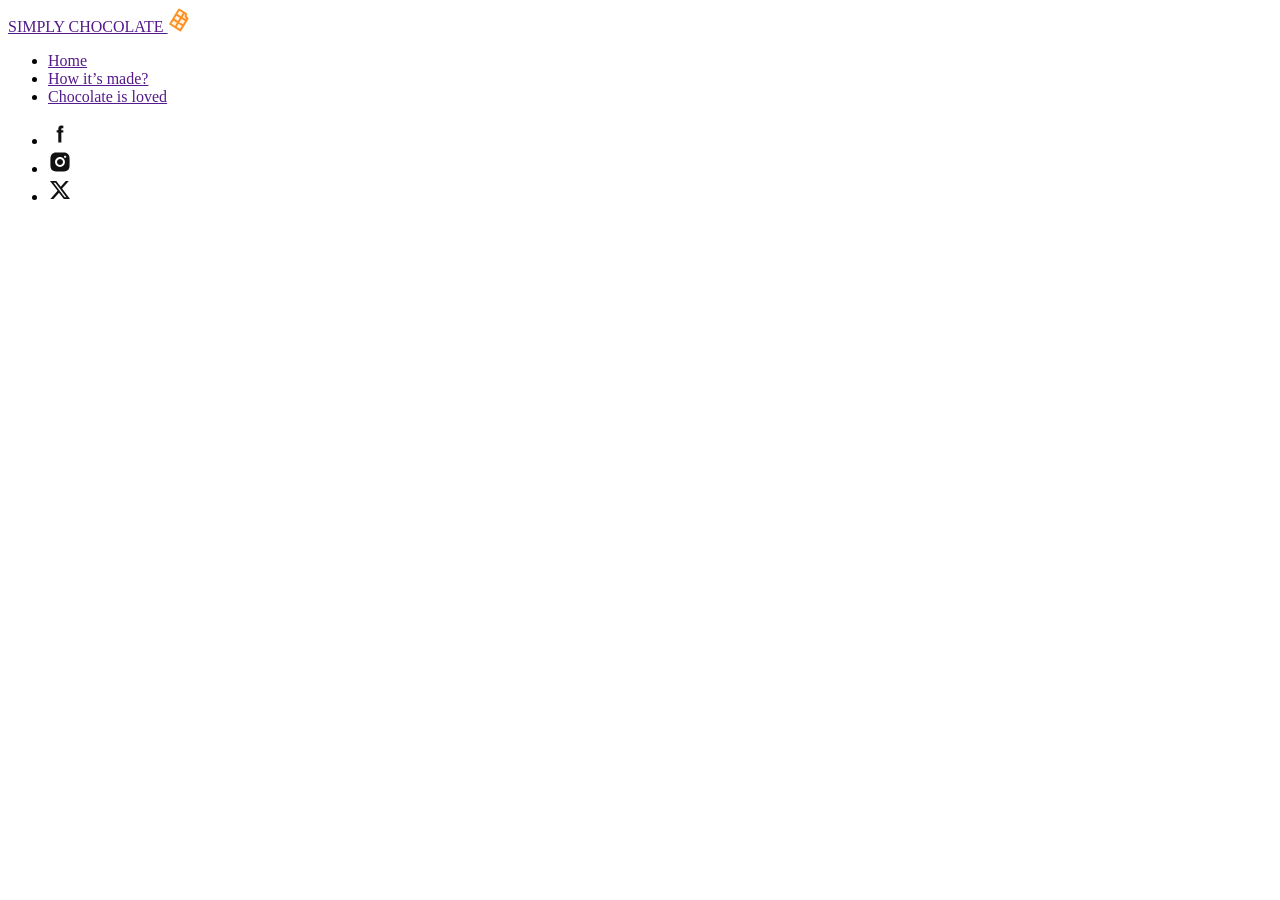
<file: html/module-01/lesson-01/index.html>
<!doctype html>
<html lang="en">
  <head>
    <meta charset="UTF-8" />
    <meta name="viewport" content="width=device-width, initial-scale=1.0" />
    <meta name="keywords" content="choclate cacao milk dark chocolate" />
    <meta name="description" content="" />
    <title>SimplyChocolate</title>
    <link rel="icon" href="./images/logo.svg" type="image/svg+xml" />
  </head>
  <body>
    <header>
      <a href="">
        SIMPLY CHOCOLATE
        <img src="./images/logo.svg" alt="Site logo" width="24" height="24" />
      </a>
      <nav>
        <ul>
          <li>
            <a href="">Home</a>
          </li>
          <li>
            <a href="">How it’s made?</a>
          </li>
          <li>
            <a href="">Chocolate is loved</a>
          </li>
        </ul>
      </nav>
      <ul>
        <li>
          <a href="https://facebook.com">
            <img
              src="./images/icons/facebook.svg"
              alt=""
              width="24"
              height="24"
            />
          </a>
        </li>
        <li>
          <a href="https://instagram.com">
            <img
              src="./images/icons/instagram.svg"
              alt=""
              width="24"
              height="24"
            />
          </a>
        </li>
        <li>
          <a href="https://twitter.com">
            <img
              src="./images/icons/twitter.svg"
              alt=""
              width="24"
              height="24"
            />
          </a>
        </li>
      </ul>
    </header>
  </body>
</html>
</file>
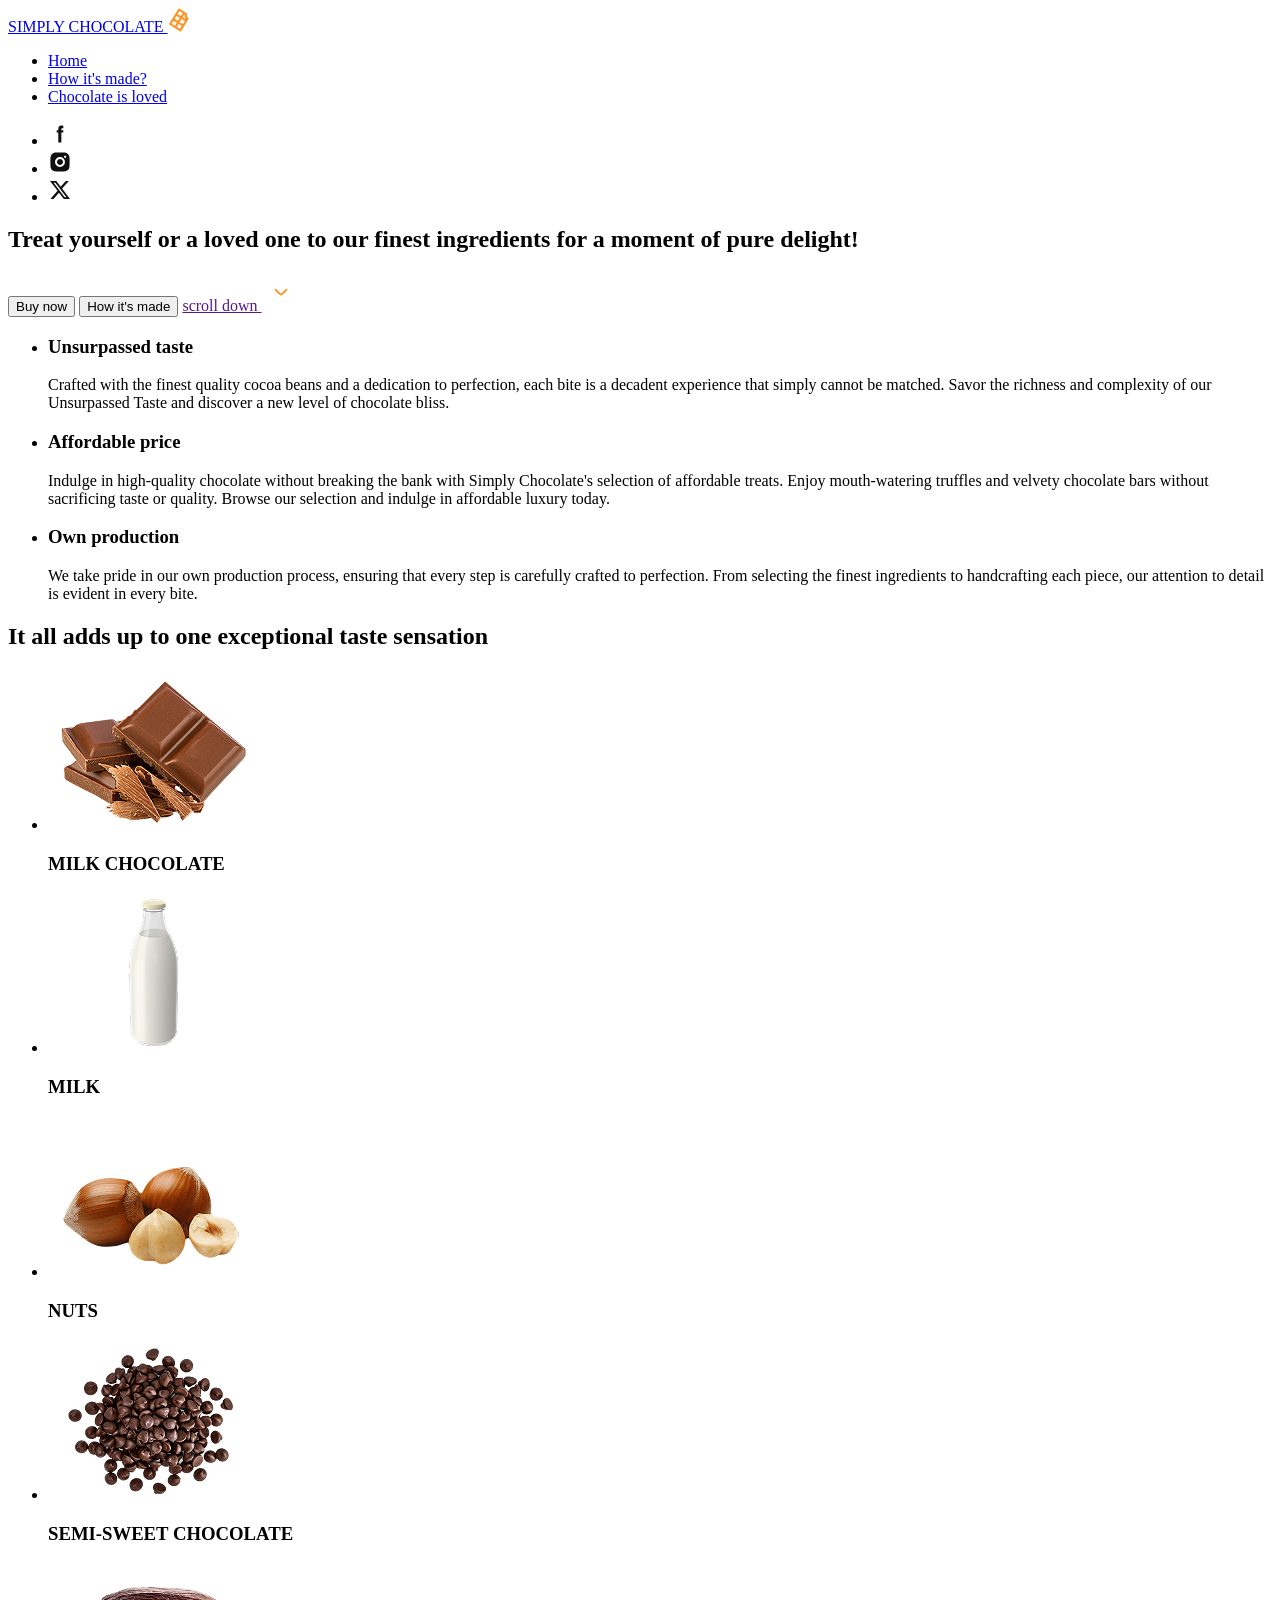
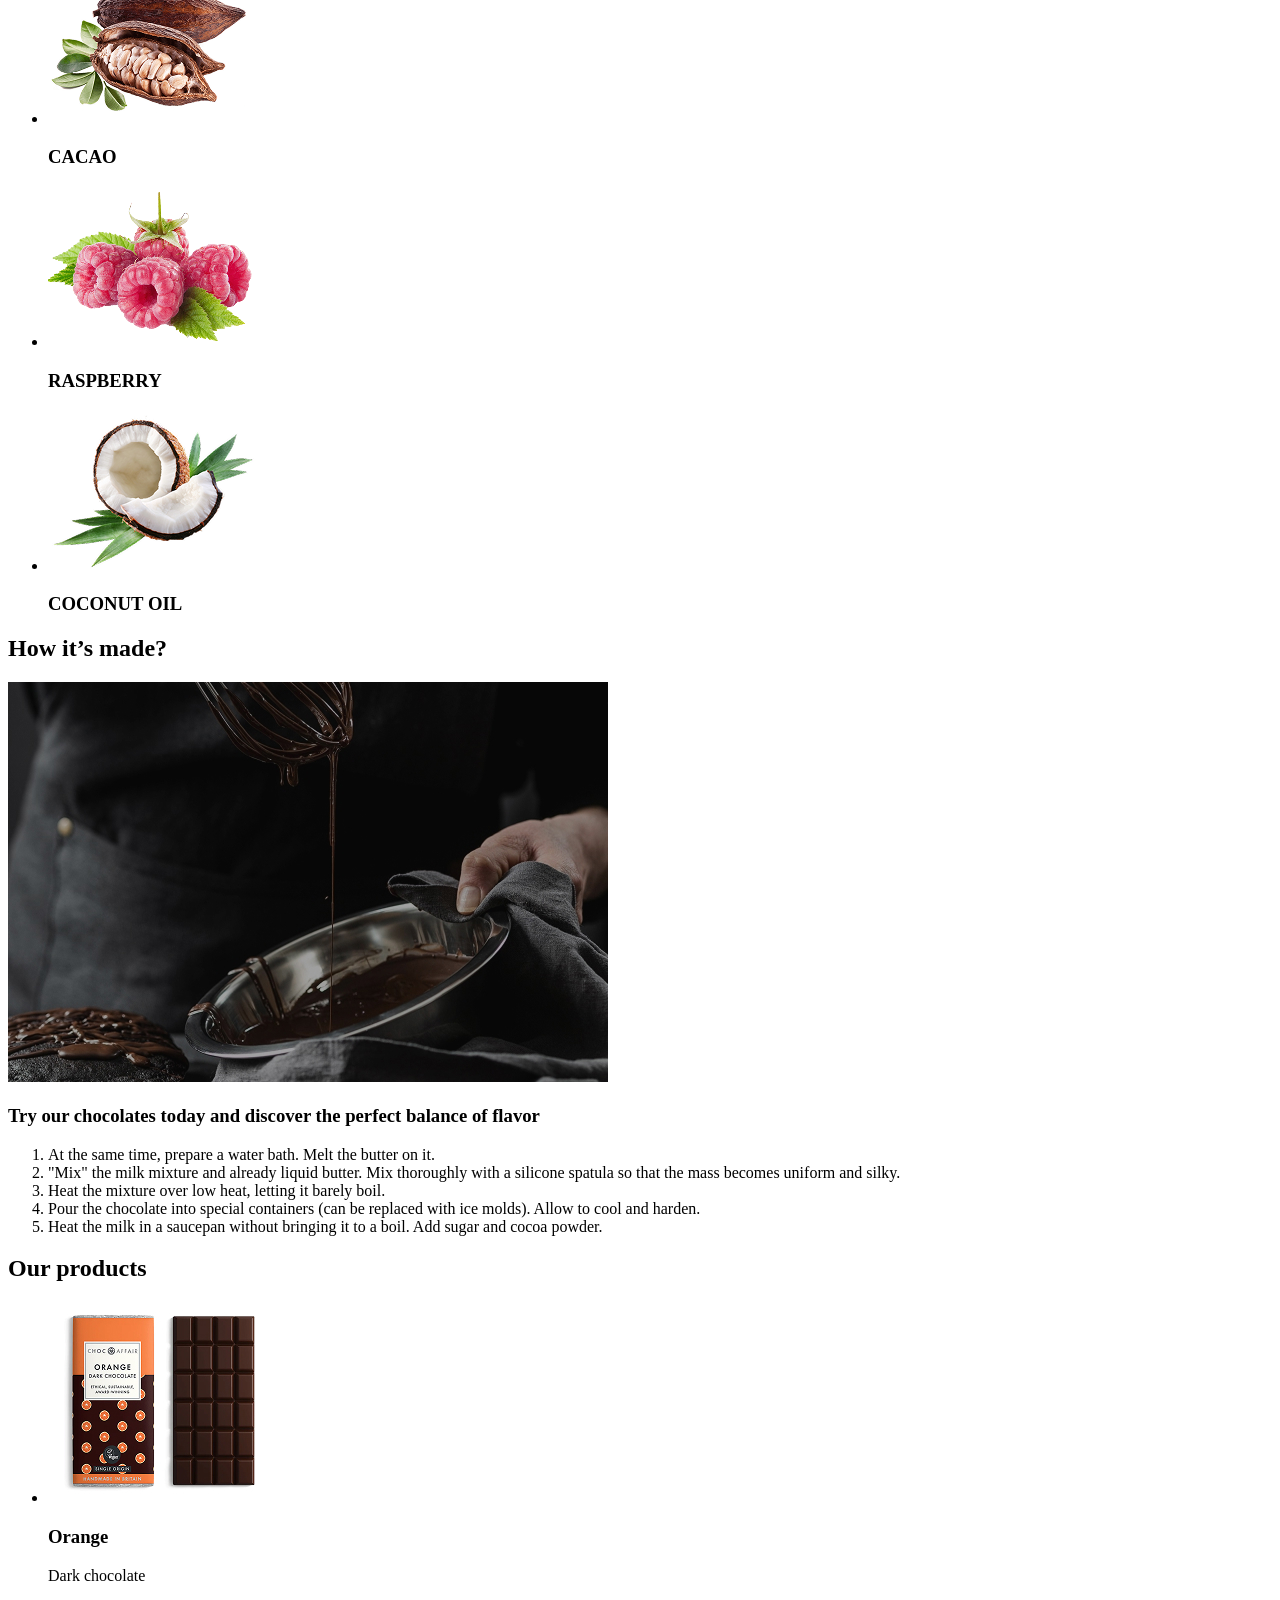
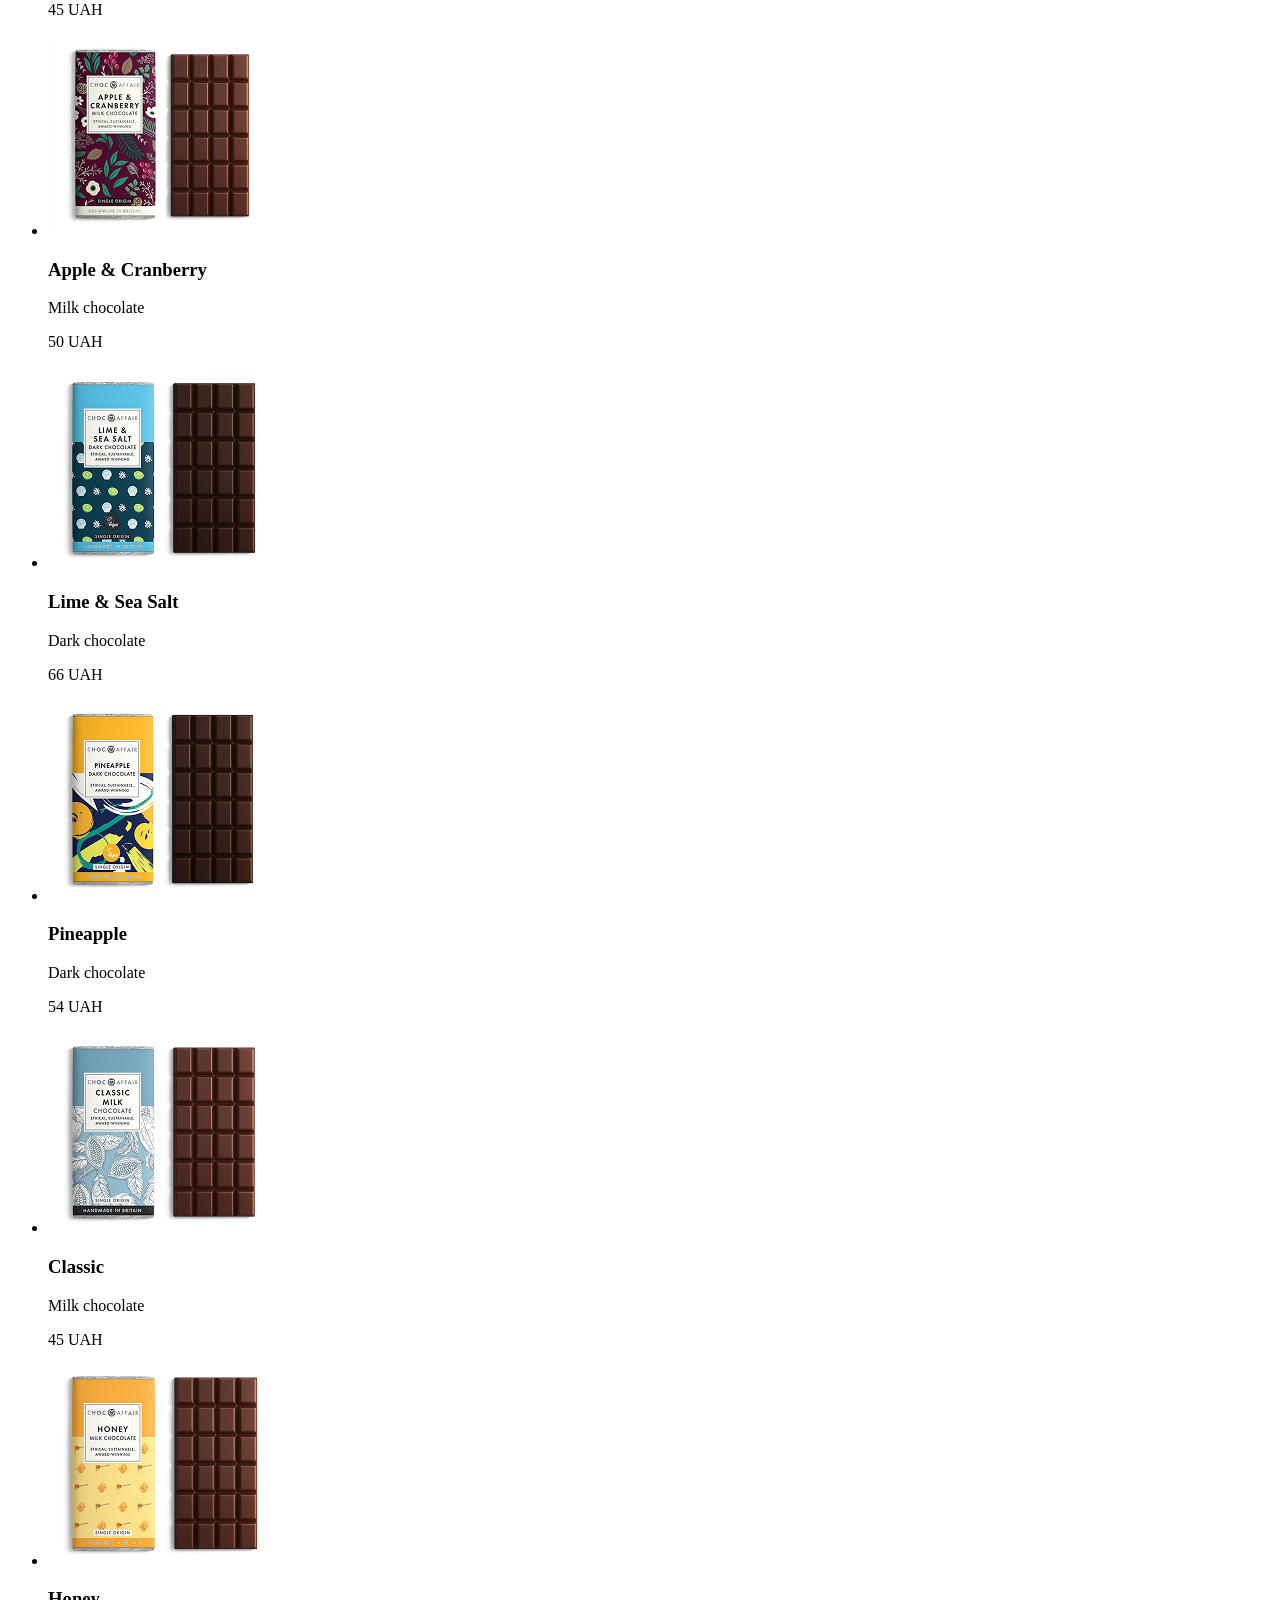
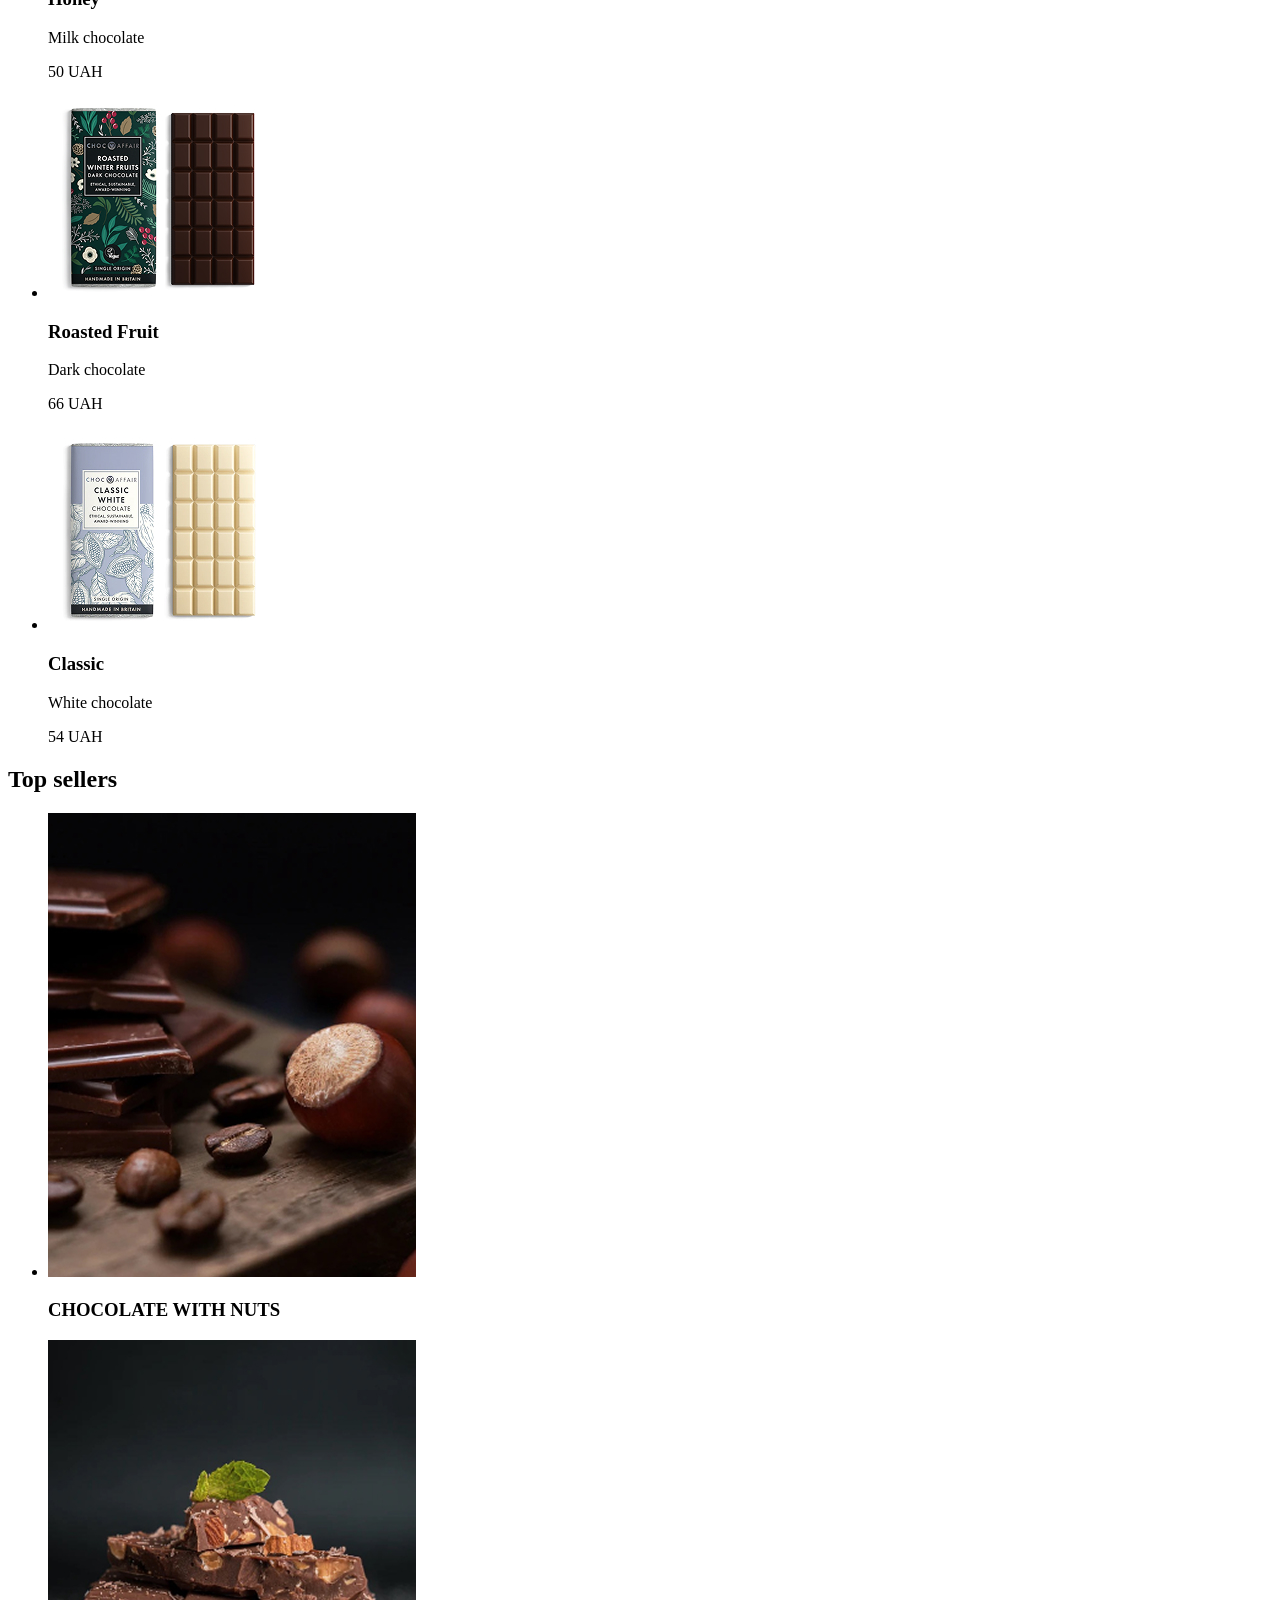
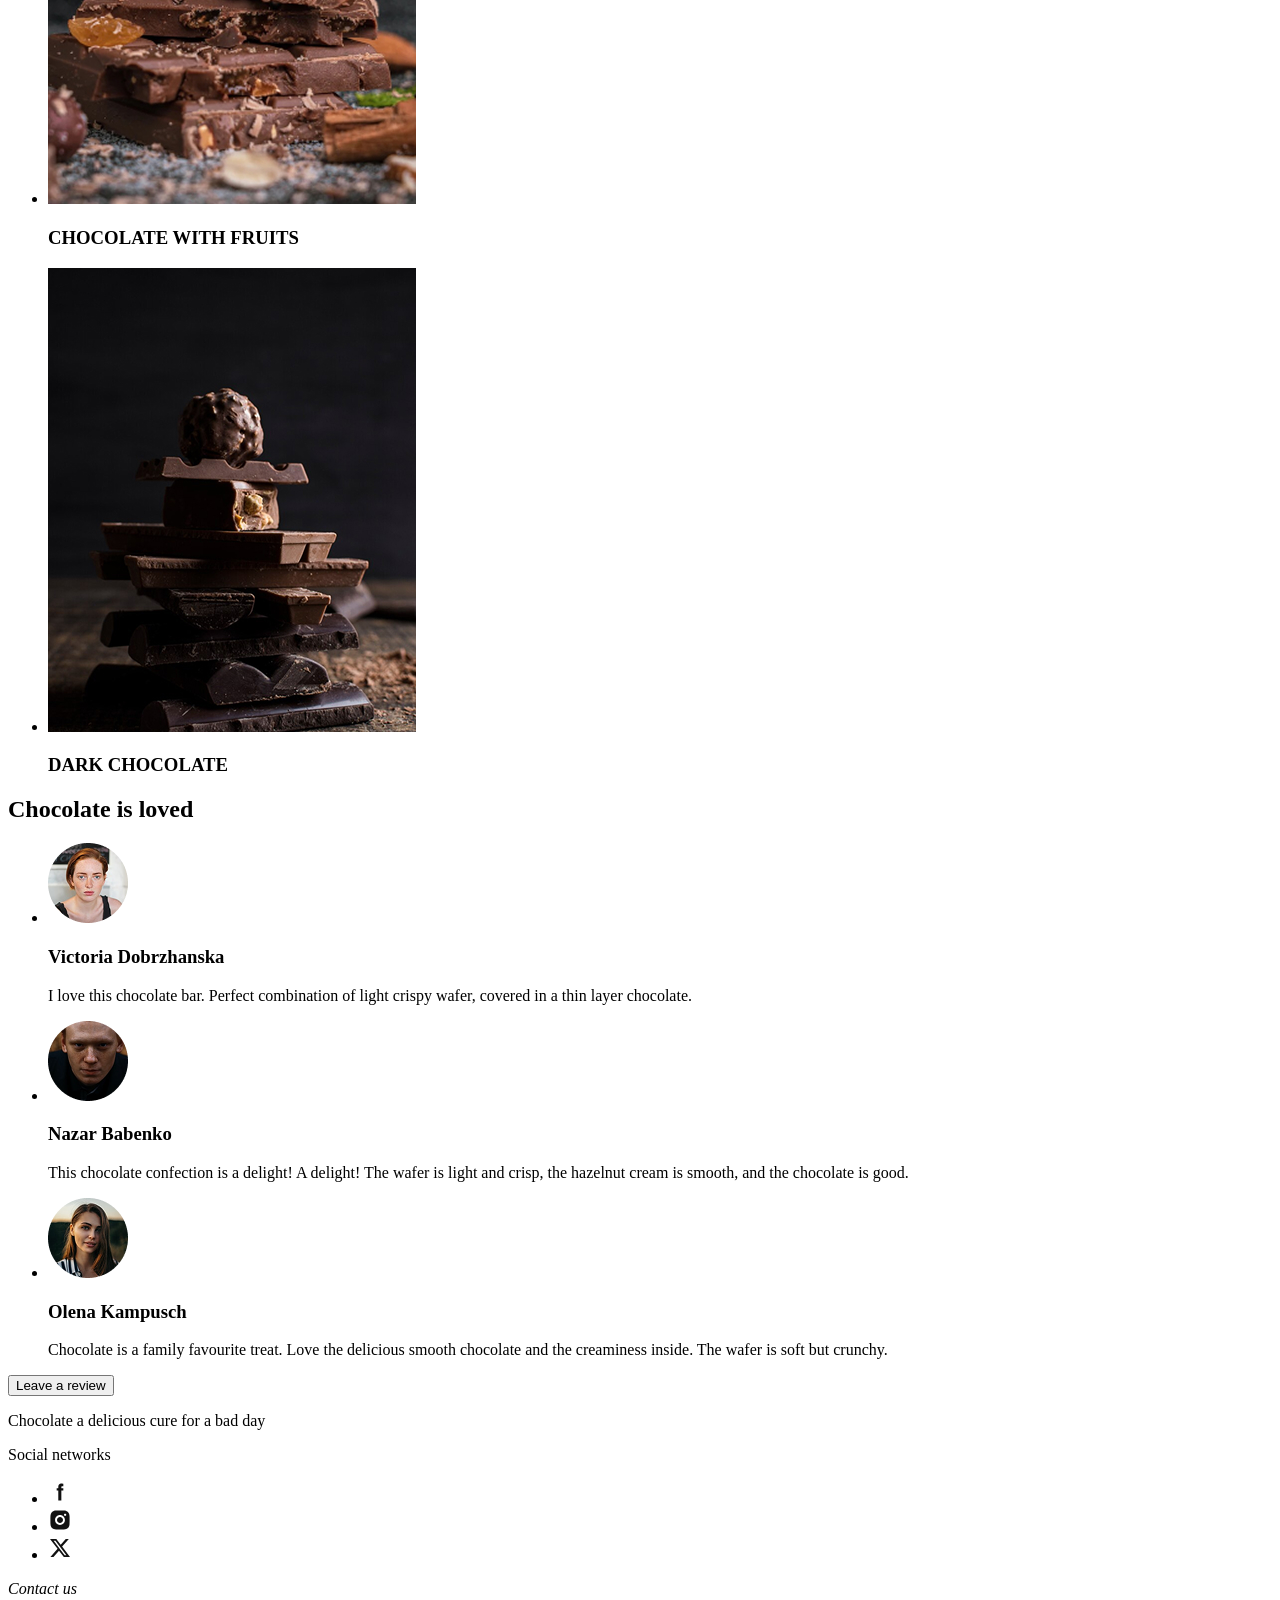
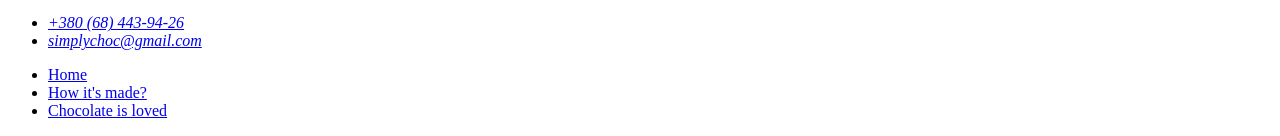
<file: html/module-01/lesson-02/index.html>
<!doctype html>
<html lang="en">
  <head>
    <meta charset="UTF-8" />
    <meta name="viewport" content="width=device-width, initial-scale=1.0" />
    <meta name="keywords" content="choclate cacao milk dark chocolate" />
    <meta name="description" content="" />
    <title>SimplyChocolate</title>
    <link rel="icon" href="./images/logo.svg" type="image/svg+xml" />
  </head>
  <body>
    <header id="home">
      <a href="#">
        SIMPLY CHOCOLATE
        <img src="./images/logo.svg" alt="Site logo" width="24" height="24" />
      </a>
      <nav>
        <ul>
          <li>
            <a href="#home">Home</a>
          </li>
          <li>
            <a href="#made">How it&#39;s made?</a>
          </li>
          <li>
            <a href="#reviews">Chocolate is loved</a>
          </li>
        </ul>
      </nav>

      <ul>
        <li>
          <a
            href="https://facebook.com"
            target="_blank"
            rel="noopener noreferrer"
            aria-label="Link to Facebook"
          >
            <img
              src="./images/icons/facebook.svg"
              alt="Facebook icon"
              width="24"
              height="24"
            />
          </a>
        </li>
        <li>
          <a
            href="https://instagram.com"
            target="_blank"
            rel="noopener noreferrer"
            aria-label="Link to Instagram"
          >
            <img
              src="./images/icons/instagram.svg"
              alt="Instagram icon"
              width="24"
              height="24"
            />
          </a>
        </li>
        <li>
          <a
            href="https://twitter.com"
            target="_blank"
            rel="noopener noreferrer"
            aria-label="Link to X"
          >
            <img
              src="./images/icons/twitter.svg"
              alt="X icon"
              width="24"
              height="24"
            />
          </a>
        </li>
      </ul>
    </header>

    <main>
      <!-- Hero section -->
      <section>
        <h1>
          Treat yourself or a loved one to our finest ingredients for a moment
          of pure delight!
        </h1>
        <button type="button">Buy now</button>
        <button type="button">How it&#39;s made</button>
        <a href="">
          scroll down
          <img
            src="./images/icons/arrow-down.svg"
            alt=""
            width="38"
            height="38"
          />
        </a>
      </section>
      <!-- Benefits section -->
      <section>
        <!-- Logic heading -->
        <h2 hidden>Benefits title</h2>

        <ul>
          <li>
            <h3>Unsurpassed taste</h3>
            <p>
              Crafted with the finest quality cocoa beans and a dedication to
              perfection, each bite is a decadent experience that simply cannot
              be matched. Savor the richness and complexity of our Unsurpassed
              Taste and discover a new level of chocolate bliss.
            </p>
          </li>
          <li>
            <h3>Affordable price</h3>
            <p>
              Indulge in high-quality chocolate without breaking the bank with
              Simply Chocolate's selection of affordable treats. Enjoy
              mouth-watering truffles and velvety chocolate bars without
              sacrificing taste or quality. Browse our selection and indulge in
              affordable luxury today.
            </p>
          </li>
          <li>
            <h3>Own production</h3>
            <p>
              We take pride in our own production process, ensuring that every
              step is carefully crafted to perfection. From selecting the finest
              ingredients to handcrafting each piece, our attention to detail is
              evident in every bite.
            </p>
          </li>
        </ul>
      </section>
      <!-- Ingredients section -->
      <section>
        <h2>It all adds up to one exceptional taste sensation</h2>
        <ul>
          <li>
            <img
              src="./images/ingredients/img-1.png"
              alt="Pieces of milk chocolate bars stacked on top of each other with chocolate shavings in front"
              width="212"
              height="160"
            />
            <h3>MILK CHOCOLATE</h3>
          </li>
          <li>
            <img
              src="./images/ingredients/img-2.png"
              alt="MILK"
              width="212"
              height="160"
            />
            <h3>MILK</h3>
          </li>
          <li>
            <img
              src="./images/ingredients/img-3.png"
              alt="NUTS"
              width="212"
              height="160"
            />
            <h3>NUTS</h3>
          </li>
          <li>
            <img
              src="./images/ingredients/img-4.png"
              alt="SEMI-SWEET CHOCOLATE"
              width="212"
              height="160"
            />
            <h3>SEMI-SWEET CHOCOLATE</h3>
          </li>
          <li>
            <img
              src="./images/ingredients/img-5.png"
              alt="CACAO"
              width="212"
              height="160"
            />
            <h3>CACAO</h3>
          </li>
          <li>
            <img
              src="./images/ingredients/img-6.png"
              alt="RASPBERRY"
              width="212"
              height="160"
            />
            <h3>RASPBERRY</h3>
          </li>
          <li>
            <img
              src="./images/ingredients/img-7.png"
              alt="COCONUT OIL"
              width="212"
              height="160"
            />
            <h3>COCONUT OIL</h3>
          </li>
        </ul>
      </section>
      <!-- Made section -->
      <section id="made">
        <h2>How it’s made?</h2>
        <img src="./images/made/made.jpg" alt="" width="600" height="400" />
        <h3>
          Try our chocolates today and discover the perfect balance of flavor
        </h3>
        <ol>
          <li>
            At the same time, prepare a water bath. Melt the butter on it.
          </li>
          <li>
            "Mix" the milk mixture and already liquid butter. Mix thoroughly
            with a silicone spatula so that the mass becomes uniform and silky.
          </li>
          <li>Heat the mixture over low heat, letting it barely boil.</li>
          <li>
            Pour the chocolate into special containers (can be replaced with ice
            molds). Allow to cool and harden.
          </li>
          <li>
            Heat the milk in a saucepan without bringing it to a boil. Add sugar
            and cocoa powder.
          </li>
        </ol>
      </section>
      <!-- Products section -->
      <section>
        <h2>Our products</h2>
        <ul>
          <li>
            <img
              src="./images/products/img-1.jpg"
              alt="Orange "
              width="230"
              height="201"
            />
            <h3>Orange</h3>
            <p>Dark chocolate</p>
            <p>45 UAH</p>
          </li>
          <li>
            <img
              src="./images/products/img-2.jpg"
              alt="Apple & Cranberry"
              width="230"
              height="201"
            />
            <h3>Apple & Cranberry</h3>
            <p>Milk chocolate</p>
            <p>50 UAH</p>
          </li>
          <li>
            <img
              src="./images/products/img-3.jpg"
              alt="Lime & Sea Salt"
              width="230"
              height="201"
            />
            <h3>Lime & Sea Salt</h3>
            <p>Dark chocolate</p>
            <p>66 UAH</p>
          </li>
          <li>
            <img
              src="./images/products/img-4.jpg"
              alt="Pineapple"
              width="230"
              height="201"
            />
            <h3>Pineapple</h3>
            <p>Dark chocolate</p>
            <p>54 UAH</p>
          </li>
          <li>
            <img
              src="./images/products/img-5.jpg"
              alt="Classic"
              width="230"
              height="201"
            />
            <h3>Classic</h3>
            <p>Milk chocolate</p>
            <p>45 UAH</p>
          </li>
          <li>
            <img
              src="./images/products/img-6.jpg"
              alt="Honey"
              width="230"
              height="201"
            />
            <h3>Honey</h3>
            <p>Milk chocolate</p>
            <p>50 UAH</p>
          </li>
          <li>
            <img
              src="./images/products/img-7.jpg"
              alt="Roasted Fruits"
              width="230"
              height="201"
            />
            <h3>Roasted Fruit</h3>
            <p>Dark chocolate</p>
            <p>66 UAH</p>
          </li>
          <li>
            <img
              src="./images/products/img-8.jpg"
              alt="Classic"
              width="230"
              height="201"
            />
            <h3>Classic</h3>
            <p>White chocolate</p>
            <p>54 UAH</p>
          </li>
        </ul>
      </section>
      <!-- Bestsellers section -->
      <section>
        <h2>Top sellers</h2>
        <ul>
          <li>
            <img
              src="./images/bestsellers/ill-1.jpg"
              alt="CHOCOLATE WITH NUTS"
              width="368"
              height="464"
            />
            <h3>CHOCOLATE WITH NUTS</h3>
          </li>
          <li>
            <img
              src="./images/bestsellers/ill-2.jpg"
              alt="CHOCOLATE WITH FRUITS"
              width="368"
              height="464"
            />
            <h3>CHOCOLATE WITH FRUITS</h3>
          </li>
          <li>
            <img
              src="./images/bestsellers/ill-3.jpg"
              alt="DARK CHOCOLATE"
              width="368"
              height="464"
            />
            <h3>DARK CHOCOLATE</h3>
          </li>
        </ul>
      </section>
      <!-- Reviews section -->
      <section id="reviews">
        <h2>Chocolate is loved</h2>
        <ul>
          <li>
            <img
              src="./images/reviews/img-1.png"
              alt=""
              width="80"
              height="80"
            />
            <h3>Victoria Dobrzhanska</h3>
            <p>
              I love this chocolate bar. Perfect combination of light crispy
              wafer, covered in a thin layer chocolate.
            </p>
          </li>
          <li>
            <img
              src="./images/reviews/img-2.png"
              alt=""
              width="80"
              height="80"
            />
            <h3>Nazar Babenko</h3>
            <p>
              This chocolate confection is a delight! A delight! The wafer is
              light and crisp, the hazelnut cream is smooth, and the chocolate
              is good.
            </p>
          </li>
          <li>
            <img
              src="./images/reviews/img-3.png"
              alt=""
              width="80"
              height="80"
            />
            <h3>Olena Kampusch</h3>
            <p>
              Chocolate is a family favourite treat. Love the delicious smooth
              chocolate and the creaminess inside. The wafer is soft but
              crunchy.
            </p>
          </li>
        </ul>
        <button type="button">Leave a review</button>
      </section>
    </main>

    <footer>
      <p>Chocolate a delicious cure for a bad day</p>
      <p>Social networks</p>
      <ul>
        <li>
          <a
            href="https://facebook.com"
            target="_blank"
            rel="noopener noreferrer"
            aria-label="Link to Facebook"
          >
            <img
              src="./images/icons/facebook.svg"
              alt="Facebook icon"
              width="24"
              height="24"
            />
          </a>
        </li>
        <li>
          <a
            href="https://instagram.com"
            target="_blank"
            rel="noopener noreferrer"
            aria-label="Link to Instagram"
          >
            <img
              src="./images/icons/instagram.svg"
              alt="Instagram icon"
              width="24"
              height="24"
            />
          </a>
        </li>
        <li>
          <a
            href="https://twitter.com"
            target="_blank"
            rel="noopener noreferrer"
            aria-label="Link to X"
          >
            <img
              src="./images/icons/twitter.svg"
              alt="X icon"
              width="24"
              height="24"
            />
          </a>
        </li>
      </ul>

      <address>
        <p>Contact us</p>
        <ul>
          <li>
            <a href="tel:+380684439426">+380 (68) 443-94-26</a>
          </li>
          <li>
            <a href="mailto:simplychoc@gmail.com">simplychoc@gmail.com</a>
          </li>
        </ul>
      </address>

      <ul>
        <li>
          <a href="#home">Home</a>
        </li>
        <li>
          <a href="#made">How it&#39;s made?</a>
        </li>
        <li>
          <a href="#reviews">Chocolate is loved</a>
        </li>
      </ul>
    </footer>
  </body>
</html>
</file>
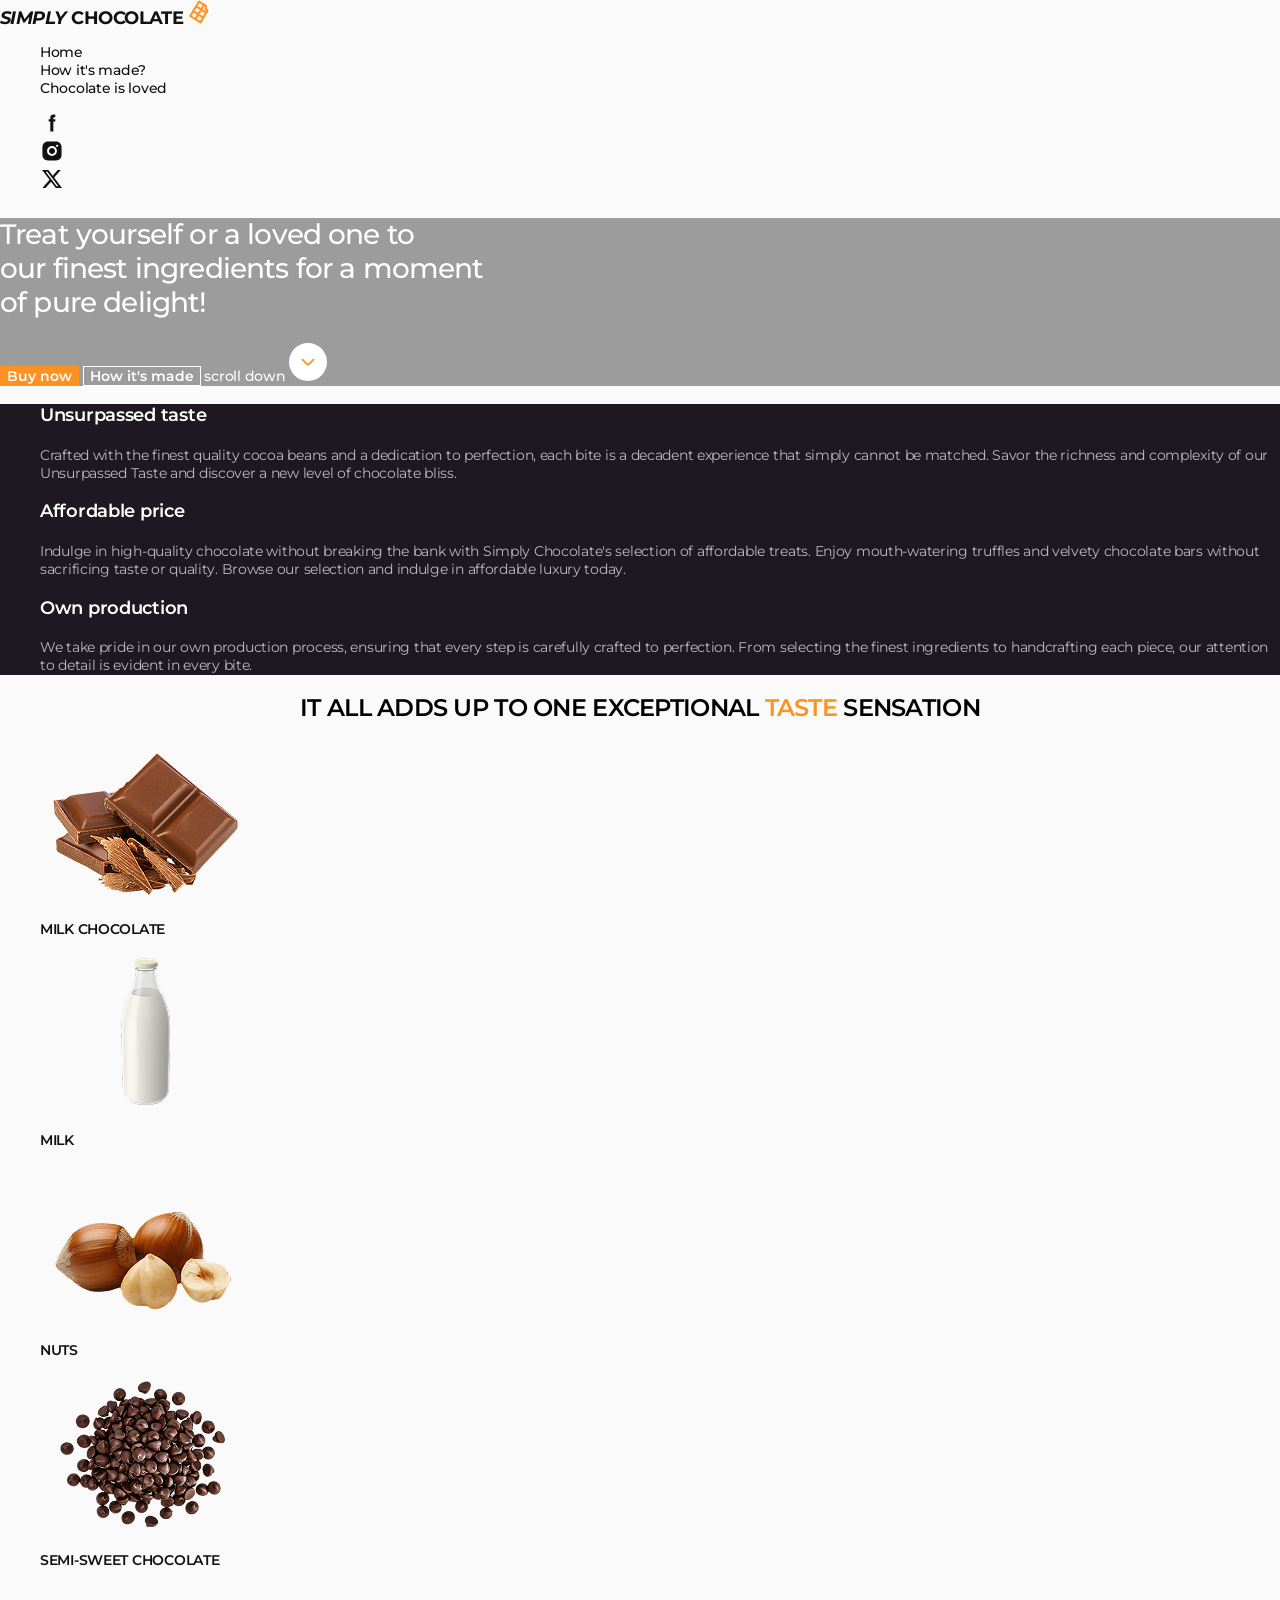
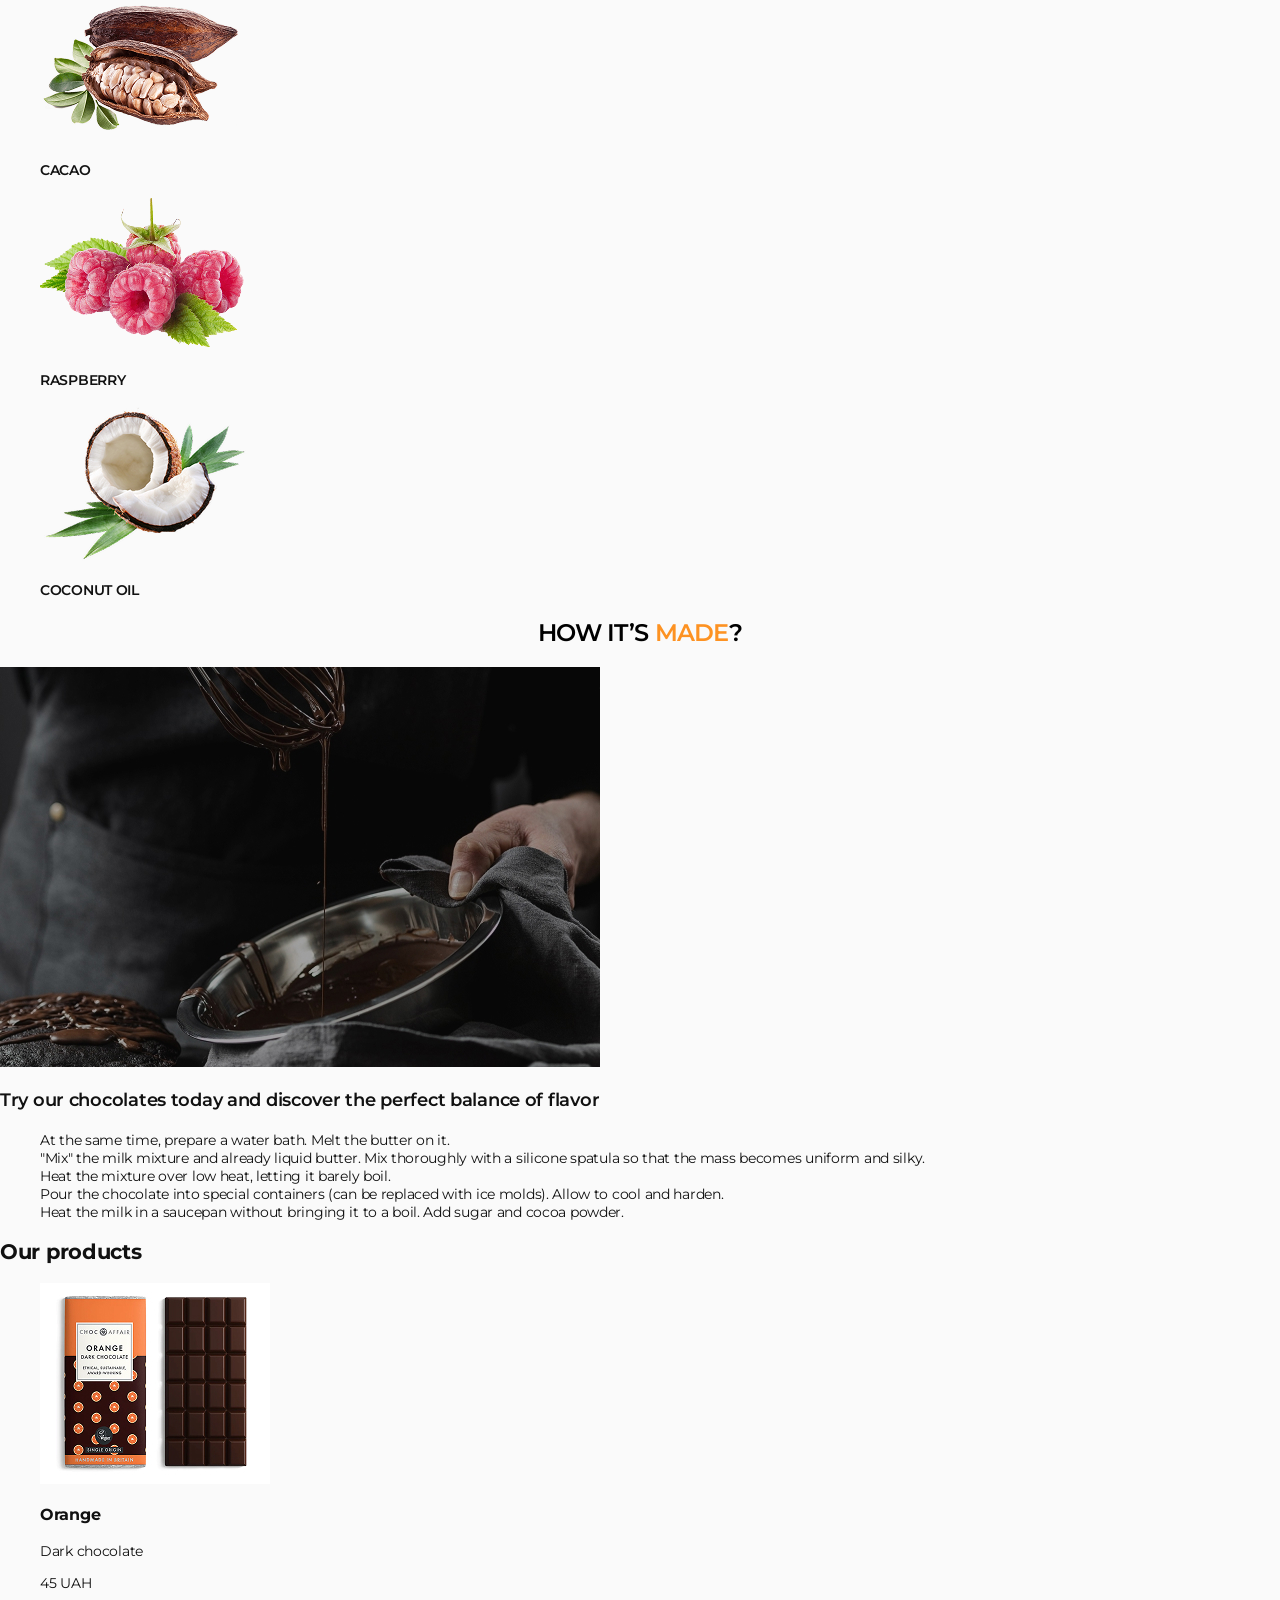
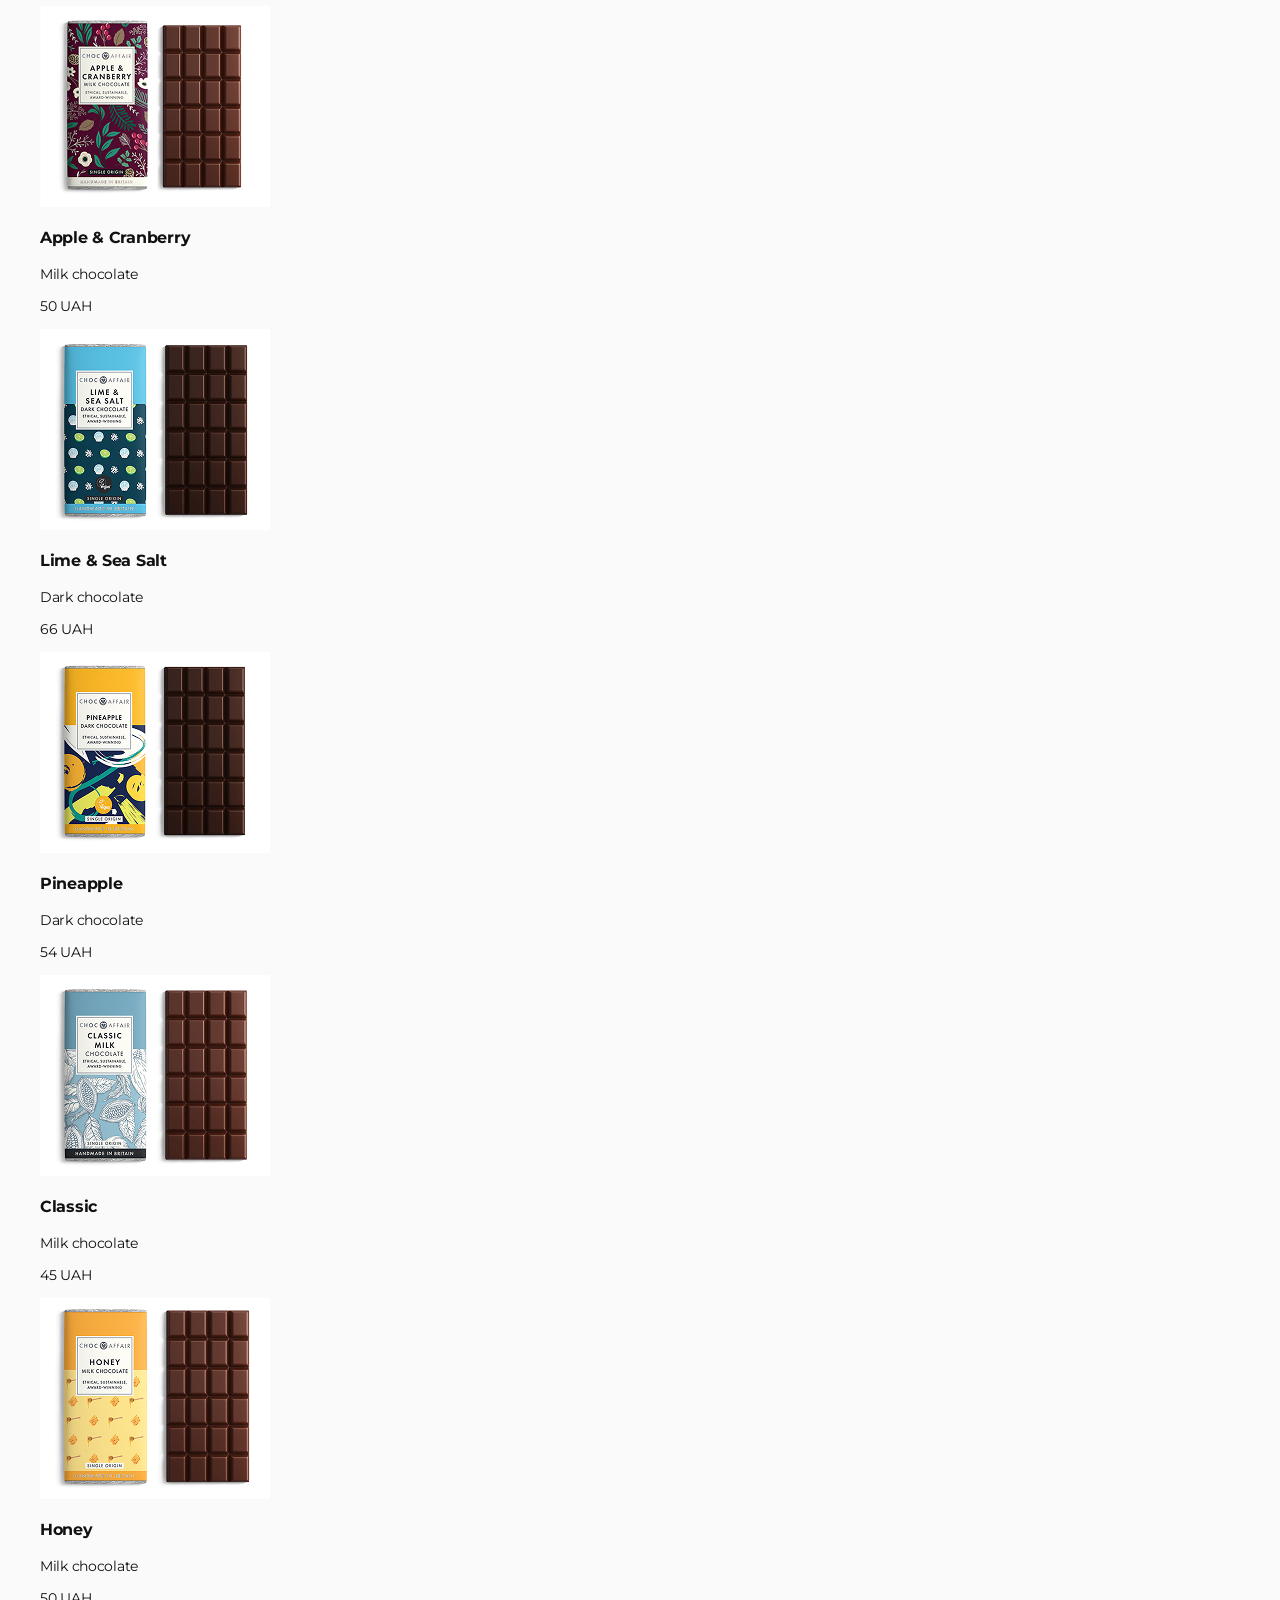
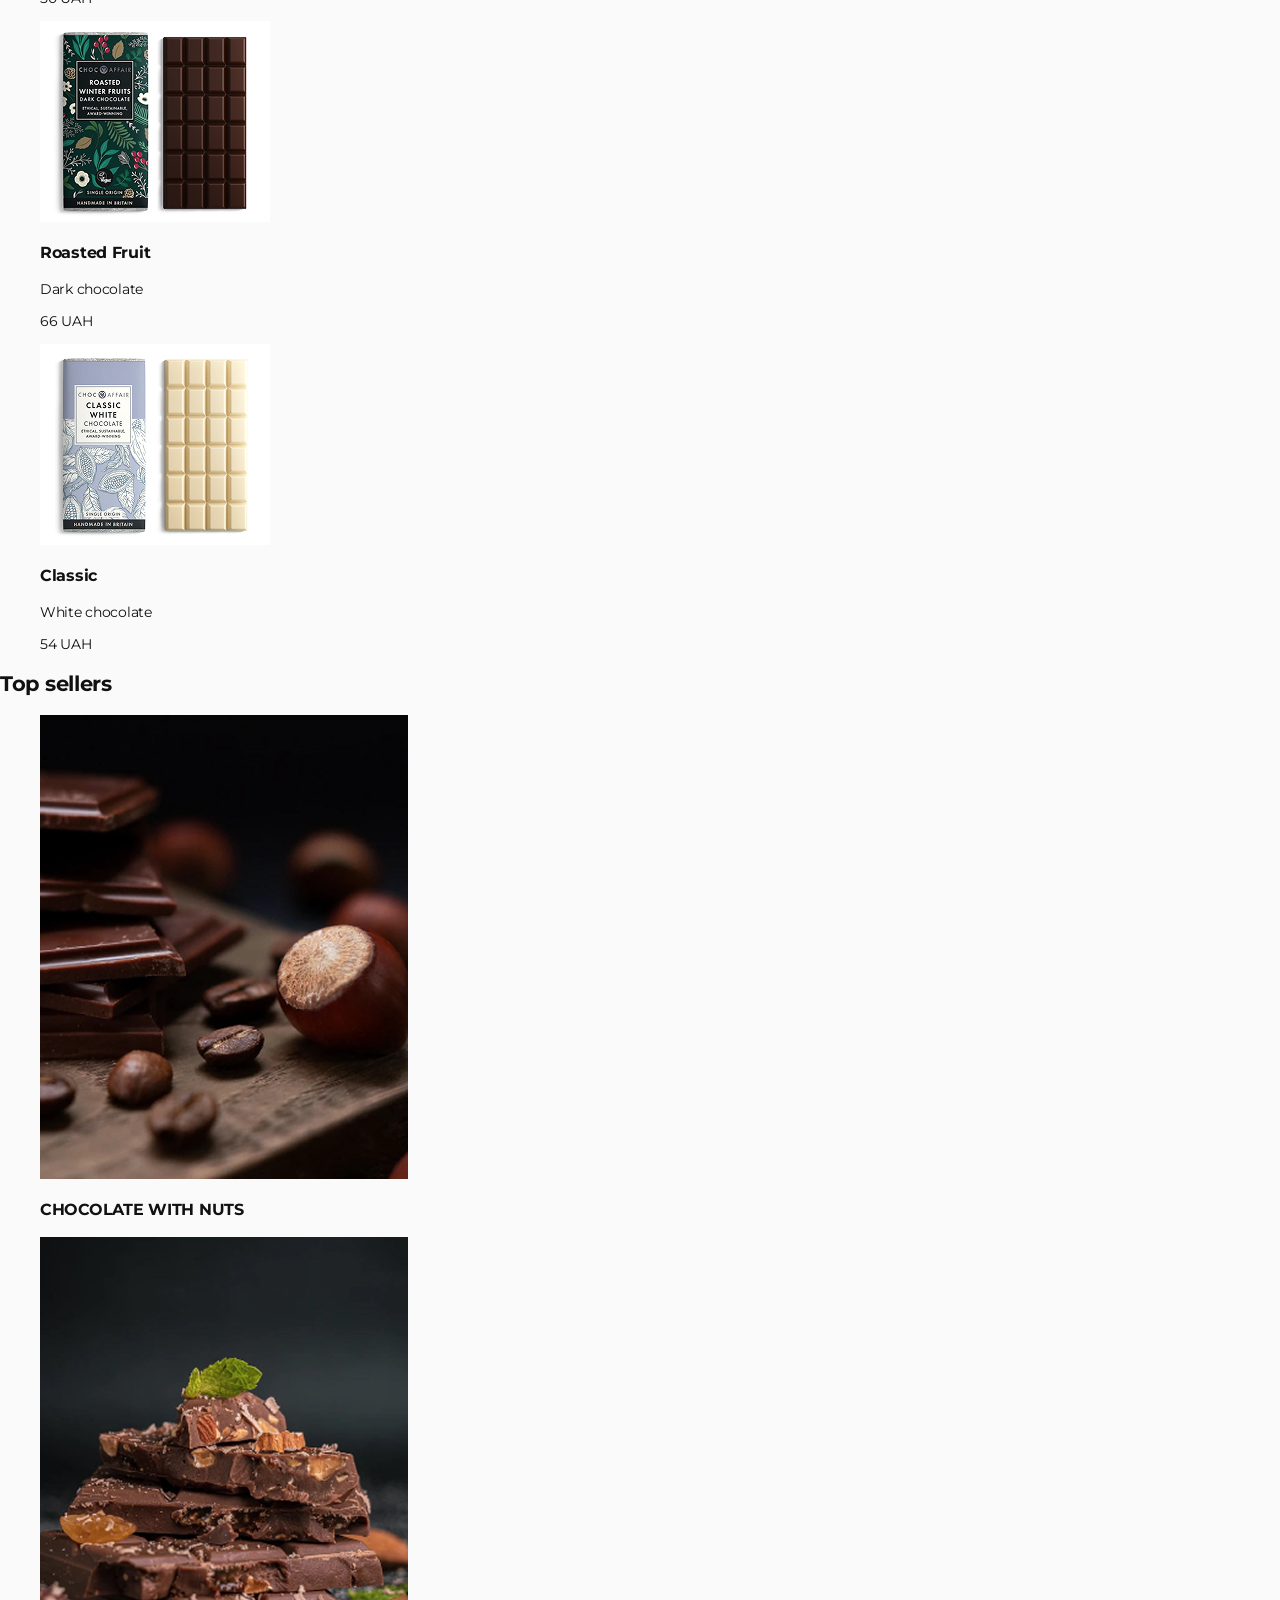
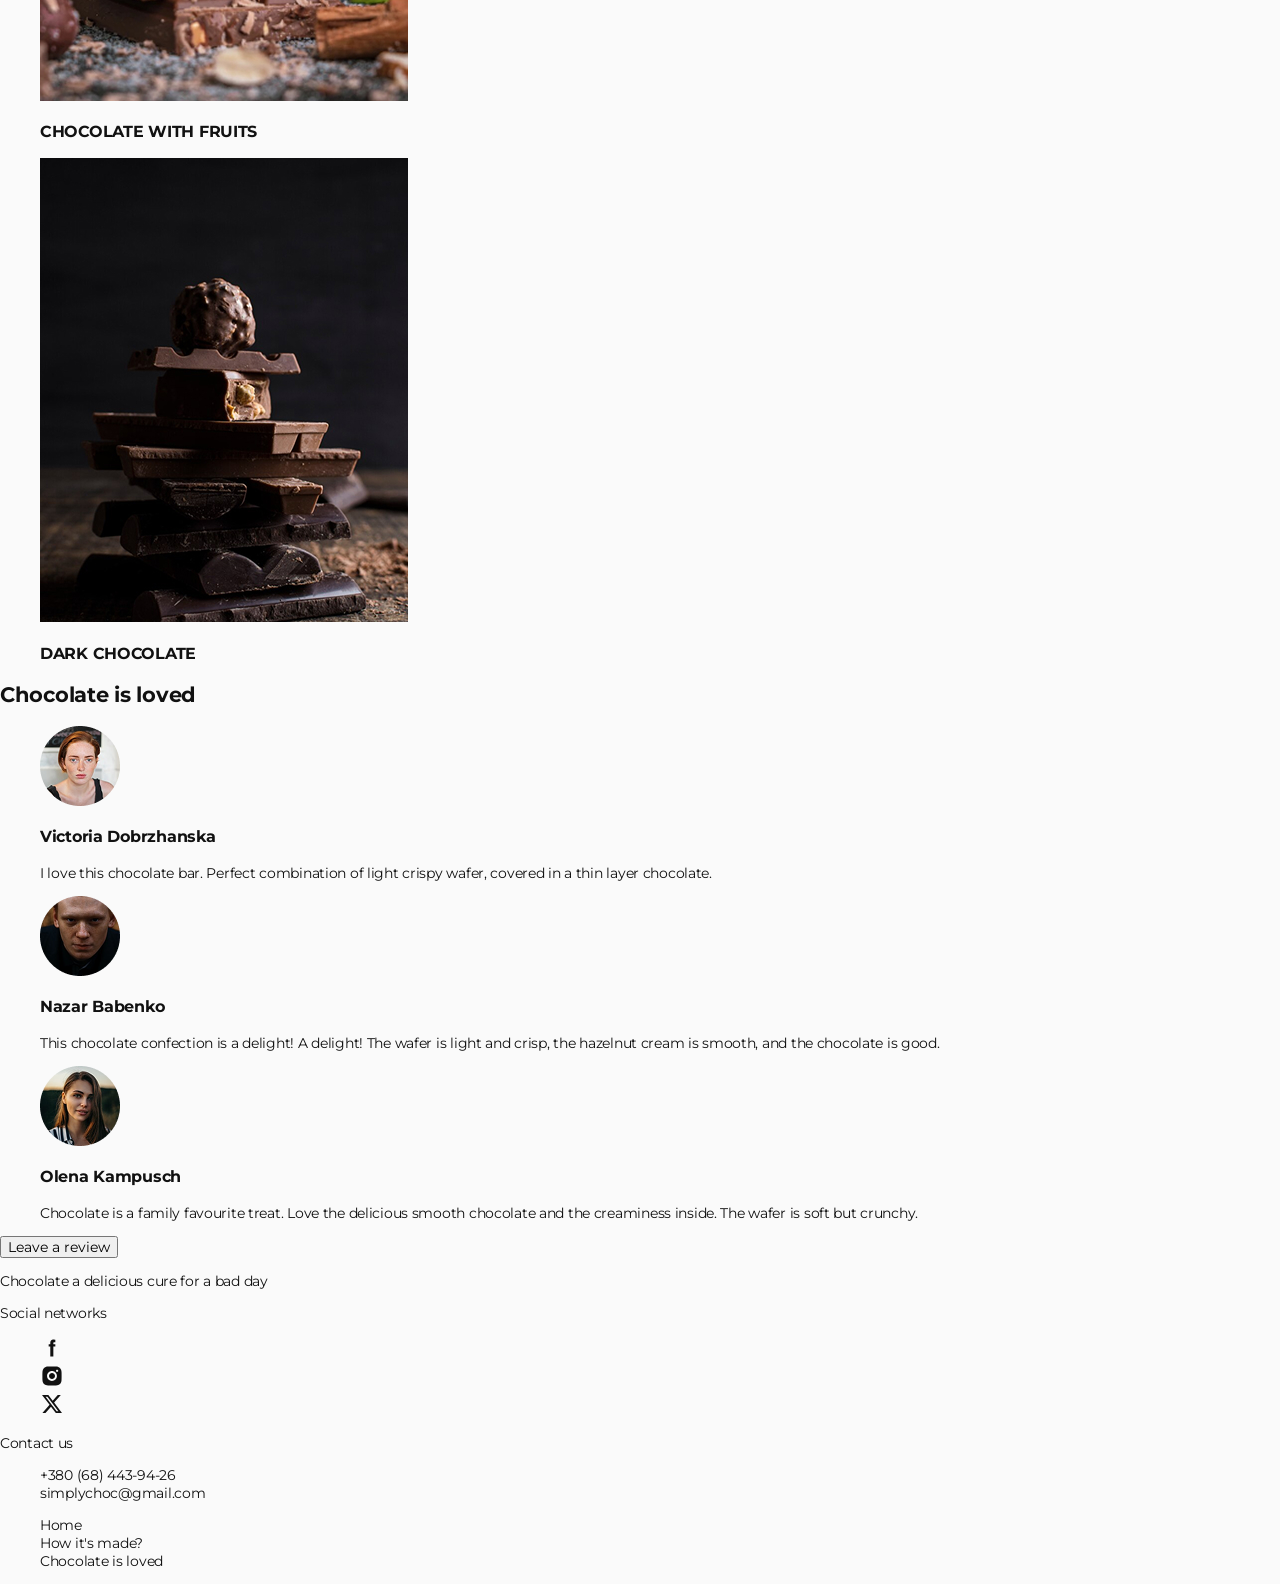
<file: html/module-02/lesson-02/index.html>
<!doctype html>
<html lang="en">
  <head>
    <meta charset="UTF-8" />
    <meta name="viewport" content="width=device-width, initial-scale=1.0" />
    <meta name="keywords" content="choclate cacao milk dark chocolate" />
    <meta name="description" content="" />
    <title>SimplyChocolate</title>
    <link rel="icon" href="./images/logo.svg" type="image/svg+xml" />
    <!-- Fonts -->
    <link rel="preconnect" href="https://fonts.googleapis.com" />
    <link rel="preconnect" href="https://fonts.gstatic.com" crossorigin />
    <link
      href="https://fonts.googleapis.com/css2?family=Montserrat:ital,wght@0,100..900;1,100..900&family=Roboto:ital,wght@0,100..900;1,100..900&display=swap"
      rel="stylesheet"
    />
    <link
      rel="stylesheet"
      href="https://cdnjs.cloudflare.com/ajax/libs/modern-normalize/3.0.1/modern-normalize.min.css"
      integrity="sha512-q6WgHqiHlKyOqslT/lgBgodhd03Wp4BEqKeW6nNtlOY4quzyG3VoQKFrieaCeSnuVseNKRGpGeDU3qPmabCANg=="
      crossorigin="anonymous"
      referrerpolicy="no-referrer"
    />
    <!-- Custom styles -->
    <link rel="stylesheet" href="./css/main.css" />
  </head>
  <body>
    <header class="header" id="home">
      <a class="logo" href="#">
        <i>simply</i> chocolate
        <img
          class="logo-icon"
          src="./images/logo.svg"
          alt="Site logo"
          width="24"
          height="24"
        />
      </a>

      <nav class="header-nav">
        <ul class="header-nav-list">
          <li class="header-nav-item">
            <a class="header-nav-link" href="#home">Home</a>
          </li>
          <li class="header-nav-item">
            <a class="header-nav-link" href="#made"> How it&#39;s made? </a>
          </li>
          <li class="header-nav-item">
            <a class="header-nav-link" href="#reviews">Chocolate is loved</a>
          </li>
        </ul>
      </nav>

      <ul class="socials header-socials">
        <li class="socials-item">
          <a
            class="socials-link"
            href="https://facebook.com"
            target="_blank"
            rel="noopener noreferrer"
            aria-label="Link to Facebook"
          >
            <img
              class="socials-icon"
              src="./images/icons/facebook.svg"
              alt="Facebook icon"
              width="24"
              height="24"
            />
          </a>
        </li>
        <li class="socials-item">
          <a
            class="socials-link"
            href="https://instagram.com"
            target="_blank"
            rel="noopener noreferrer"
            aria-label="Link to Instagram"
          >
            <img
              class="socials-icon"
              src="./images/icons/instagram.svg"
              alt="Instagram icon"
              width="24"
              height="24"
            />
          </a>
        </li>
        <li class="socials-item">
          <a
            class="socials-link"
            href="https://twitter.com"
            target="_blank"
            rel="noopener noreferrer"
            aria-label="Link to X"
          >
            <img
              class="socials-icon"
              src="./images/icons/twitter.svg"
              alt="X icon"
              width="24"
              height="24"
            />
          </a>
        </li>
      </ul>
    </header>

    <main>
      <!-- Hero section -->
      <section class="hero">
        <h1 class="hero-title">
          Treat yourself or a loved one to our&nbsp;finest ingredients for a
          moment of pure delight!
        </h1>
        <button class="hero-btn accent" type="button">Buy now</button>
        <button class="hero-btn outlined" type="button">
          How it&#39;s made
        </button>
        <a class="hero-link" href="">
          scroll down
          <img
            class="hero-link-icon"
            src="./images/icons/arrow-down.svg"
            alt=""
            width="38"
            height="38"
          />
        </a>
      </section>
      <!-- Benefits section -->
      <section class="benefits">
        <!-- Logic heading -->
        <h2 class="sr-only">Benefits title</h2>

        <ul class="benefits-list">
          <li class="benefits-item">
            <h3 class="benefits-caption">Unsurpassed taste</h3>
            <p class="benefits-descr">
              Crafted with the finest quality cocoa beans and a dedication to
              perfection, each bite is a decadent experience that simply cannot
              be matched. Savor the richness and complexity of our Unsurpassed
              Taste and discover a new level of chocolate bliss.
            </p>
          </li>
          <li class="benefits-item">
            <h3 class="benefits-caption">Affordable price</h3>
            <p class="benefits-descr">
              Indulge in high-quality chocolate without breaking the bank with
              Simply Chocolate's selection of affordable treats. Enjoy
              mouth-watering truffles and velvety chocolate bars without
              sacrificing taste or quality. Browse our selection and indulge in
              affordable luxury today.
            </p>
          </li>
          <li class="benefits-item">
            <h3 class="benefits-caption">Own production</h3>
            <p class="benefits-descr">
              We take pride in our own production process, ensuring that every
              step is carefully crafted to perfection. From selecting the finest
              ingredients to handcrafting each piece, our attention to detail is
              evident in every bite.
            </p>
          </li>
        </ul>
      </section>
      <!-- Ingredients section -->
      <section class="ingredients">
        <h2 class="ingredients-title">
          It all adds up to one exceptional
          <span class="accent-text">taste</span> sensation
        </h2>
        <ul class="ingredients-list">
          <li class="ingredients-item">
            <img
              class="ingredients-ill"
              src="./images/ingredients/img-1.png"
              alt="Pieces of milk chocolate bars stacked on top of each other with chocolate shavings in front"
              width="212"
              height="160"
            />
            <h3 class="ingredients-type">MILK CHOCOLATE</h3>
          </li>
          <li class="ingredients-item">
            <img
              class="ingredients-ill"
              src="./images/ingredients/img-2.png"
              alt="MILK"
              width="212"
              height="160"
            />
            <h3 class="ingredients-type">MILK</h3>
          </li>
          <li class="ingredients-item">
            <img
              class="ingredients-ill"
              src="./images/ingredients/img-3.png"
              alt="NUTS"
              width="212"
              height="160"
            />
            <h3 class="ingredients-type">NUTS</h3>
          </li>
          <li class="ingredients-item">
            <img
              class="ingredients-ill"
              src="./images/ingredients/img-4.png"
              alt="SEMI-SWEET CHOCOLATE"
              width="212"
              height="160"
            />
            <h3 class="ingredients-type">SEMI-SWEET CHOCOLATE</h3>
          </li>
          <li class="ingredients-item">
            <img
              class="ingredients-ill"
              src="./images/ingredients/img-5.png"
              alt="CACAO"
              width="212"
              height="160"
            />
            <h3 class="ingredients-type">CACAO</h3>
          </li>
          <li class="ingredients-item">
            <img
              class="ingredients-ill"
              src="./images/ingredients/img-6.png"
              alt="RASPBERRY"
              width="212"
              height="160"
            />
            <h3 class="ingredients-type">RASPBERRY</h3>
          </li>
          <li class="ingredients-item">
            <img
              class="ingredients-ill"
              src="./images/ingredients/img-7.png"
              alt="COCONUT OIL"
              width="212"
              height="160"
            />
            <h3 class="ingredients-type">COCONUT OIL</h3>
          </li>
        </ul>
      </section>
      <!-- Made section -->
      <section class="made" id="made">
        <h2 class="made-title">
          How it’s <span class="accent-text">made</span>?
        </h2>
        <img
          class="made-pic"
          src="./images/made/made.jpg"
          alt="Chocolate"
          width="600"
          height="400"
        />
        <h3 class="made-subtitle">
          Try our chocolates today and discover the perfect balance of flavor
        </h3>
        <ol class="made-list">
          <li class="made-item">
            At the same time, prepare a water bath. Melt the butter on it.
          </li>
          <li class="made-item">
            "Mix" the milk mixture and already liquid butter. Mix thoroughly
            with a silicone spatula so that the mass becomes uniform and silky.
          </li>
          <li class="made-item">
            Heat the mixture over low heat, letting it barely boil.
          </li>
          <li class="made-item">
            Pour the chocolate into special containers (can be replaced with ice
            molds). Allow to cool and harden.
          </li>
          <li class="made-item">
            Heat the milk in a saucepan without bringing it to a boil. Add sugar
            and cocoa powder.
          </li>
        </ol>
      </section>
      <!-- Products section -->
      <section>
        <h2>Our products</h2>
        <ul>
          <li>
            <img
              src="./images/products/img-1.jpg"
              alt="Orange "
              width="230"
              height="201"
            />
            <h3>Orange</h3>
            <p>Dark chocolate</p>
            <p>45 UAH</p>
          </li>
          <li>
            <img
              src="./images/products/img-2.jpg"
              alt="Apple & Cranberry"
              width="230"
              height="201"
            />
            <h3>Apple & Cranberry</h3>
            <p>Milk chocolate</p>
            <p>50 UAH</p>
          </li>
          <li>
            <img
              src="./images/products/img-3.jpg"
              alt="Lime & Sea Salt"
              width="230"
              height="201"
            />
            <h3>Lime & Sea Salt</h3>
            <p>Dark chocolate</p>
            <p>66 UAH</p>
          </li>
          <li>
            <img
              src="./images/products/img-4.jpg"
              alt="Pineapple"
              width="230"
              height="201"
            />
            <h3>Pineapple</h3>
            <p>Dark chocolate</p>
            <p>54 UAH</p>
          </li>
          <li>
            <img
              src="./images/products/img-5.jpg"
              alt="Classic"
              width="230"
              height="201"
            />
            <h3>Classic</h3>
            <p>Milk chocolate</p>
            <p>45 UAH</p>
          </li>
          <li>
            <img
              src="./images/products/img-6.jpg"
              alt="Honey"
              width="230"
              height="201"
            />
            <h3>Honey</h3>
            <p>Milk chocolate</p>
            <p>50 UAH</p>
          </li>
          <li>
            <img
              src="./images/products/img-7.jpg"
              alt="Roasted Fruits"
              width="230"
              height="201"
            />
            <h3>Roasted Fruit</h3>
            <p>Dark chocolate</p>
            <p>66 UAH</p>
          </li>
          <li>
            <img
              src="./images/products/img-8.jpg"
              alt="Classic"
              width="230"
              height="201"
            />
            <h3>Classic</h3>
            <p>White chocolate</p>
            <p>54 UAH</p>
          </li>
        </ul>
      </section>
      <!-- Bestsellers section -->
      <section>
        <h2>Top sellers</h2>
        <ul>
          <li>
            <img
              src="./images/bestsellers/ill-1.jpg"
              alt="CHOCOLATE WITH NUTS"
              width="368"
              height="464"
            />
            <h3>CHOCOLATE WITH NUTS</h3>
          </li>
          <li>
            <img
              src="./images/bestsellers/ill-2.jpg"
              alt="CHOCOLATE WITH FRUITS"
              width="368"
              height="464"
            />
            <h3>CHOCOLATE WITH FRUITS</h3>
          </li>
          <li>
            <img
              src="./images/bestsellers/ill-3.jpg"
              alt="DARK CHOCOLATE"
              width="368"
              height="464"
            />
            <h3>DARK CHOCOLATE</h3>
          </li>
        </ul>
      </section>
      <!-- Reviews section -->
      <section id="reviews">
        <h2>Chocolate is loved</h2>
        <ul>
          <li>
            <img
              src="./images/reviews/img-1.png"
              alt=""
              width="80"
              height="80"
            />
            <h3>Victoria Dobrzhanska</h3>
            <p>
              I love this chocolate bar. Perfect combination of light crispy
              wafer, covered in a thin layer chocolate.
            </p>
          </li>
          <li>
            <img
              src="./images/reviews/img-2.png"
              alt=""
              width="80"
              height="80"
            />
            <h3>Nazar Babenko</h3>
            <p>
              This chocolate confection is a delight! A delight! The wafer is
              light and crisp, the hazelnut cream is smooth, and the chocolate
              is good.
            </p>
          </li>
          <li>
            <img
              src="./images/reviews/img-3.png"
              alt=""
              width="80"
              height="80"
            />
            <h3>Olena Kampusch</h3>
            <p>
              Chocolate is a family favourite treat. Love the delicious smooth
              chocolate and the creaminess inside. The wafer is soft but
              crunchy.
            </p>
          </li>
        </ul>
        <button type="button">Leave a review</button>
      </section>
    </main>

    <footer>
      <p>Chocolate a delicious cure for a bad day</p>
      <p>Social networks</p>
      <ul>
        <li>
          <a
            href="https://facebook.com"
            target="_blank"
            rel="noopener noreferrer"
            aria-label="Link to Facebook"
          >
            <img
              src="./images/icons/facebook.svg"
              alt="Facebook icon"
              width="24"
              height="24"
            />
          </a>
        </li>
        <li>
          <a
            href="https://instagram.com"
            target="_blank"
            rel="noopener noreferrer"
            aria-label="Link to Instagram"
          >
            <img
              src="./images/icons/instagram.svg"
              alt="Instagram icon"
              width="24"
              height="24"
            />
          </a>
        </li>
        <li>
          <a
            href="https://twitter.com"
            target="_blank"
            rel="noopener noreferrer"
            aria-label="Link to X"
          >
            <img
              src="./images/icons/twitter.svg"
              alt="X icon"
              width="24"
              height="24"
            />
          </a>
        </li>
      </ul>

      <address>
        <p>Contact us</p>
        <ul>
          <li>
            <a href="tel:+380684439426">+380 (68) 443-94-26</a>
          </li>
          <li>
            <a href="mailto:simplychoc@gmail.com">simplychoc@gmail.com</a>
          </li>
        </ul>
      </address>

      <ul>
        <li>
          <a href="#home">Home</a>
        </li>
        <li>
          <a href="#made">How it&#39;s made?</a>
        </li>
        <li>
          <a href="#reviews">Chocolate is loved</a>
        </li>
      </ul>
    </footer>
  </body>
</html>
</file>
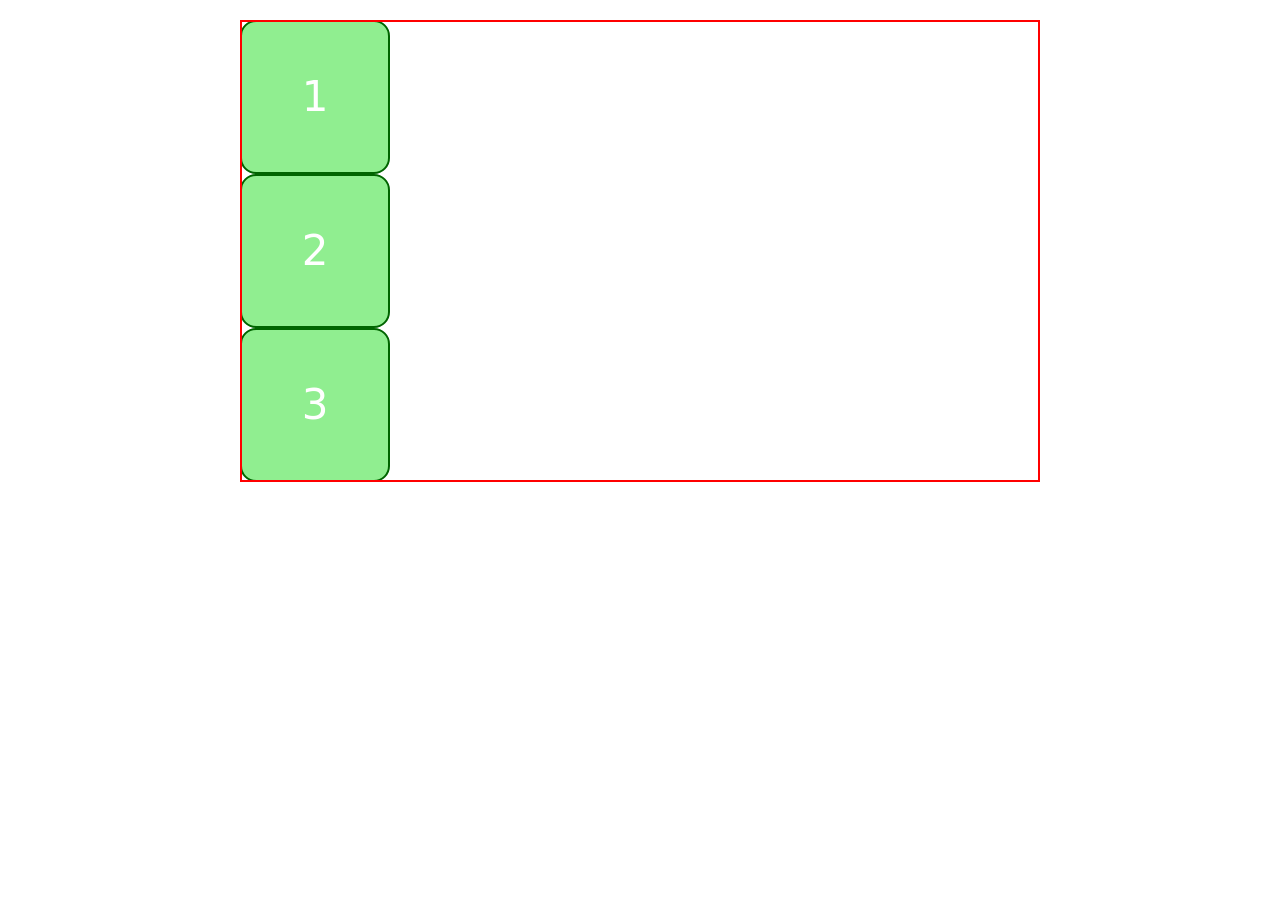
<file: html/module-03/flexbox/flexbox.html>
<!doctype html>
<html lang="en">
  <head>
    <meta charset="UTF-8" />
    <meta name="viewport" content="width=device-width, initial-scale=1.0" />
    <title>Flexbox layout</title>
    <link
      rel="stylesheet"
      href="https://cdn.jsdelivr.net/npm/modern-normalize@3.0.1/modern-normalize.min.css"
    />
    <link rel="stylesheet" href="./flexbox.css" />
  </head>
  <body>
    <ul class="list">
      <li class="item">1</li>
      <li class="item">2</li>
      <li class="item">3</li>
      <!-- <li class="item">4</li>
      <li class="item">5</li>
      <li class="item">6</li>
      <li class="item">7</li>
      <li class="item">8</li> -->
    </ul>

    <!-- <button>Click me (:</button> -->
    <!-- <button>Send files 📁</button> -->
  </body>
</html>
</file>
<file: html/module-02/lesson-02/css/main.css>
@import url("./common.css");
@import url("./header.css");
@import url("./hero.css");
@import url("./benefits.css");
@import url("./ingredients.css");
@import url("./made.css");
</file>
<file: html/module-03/flexbox/flexbox.css>
/* #region Base styles */
.list {
  max-width: 800px;
  /* min-height: 400px; */
  padding: 0;
  margin: 20px auto;
  list-style: none;
  outline: 2px solid red;
  outline-offset: -2px;
}

.item {
  width: 150px;
  /* height: 150px; */
  font-size: 42px;
  line-height: 150px;
  text-align: center;
  border-radius: 16px;
  background-color: lightgreen;
  color: white;
  border: 2px solid darkgreen;
}
/* #endregion */

/* #region Flexbox properties */
.list {
  width: 80vw;
}
.item {
}
/* #endregion */
</file>
